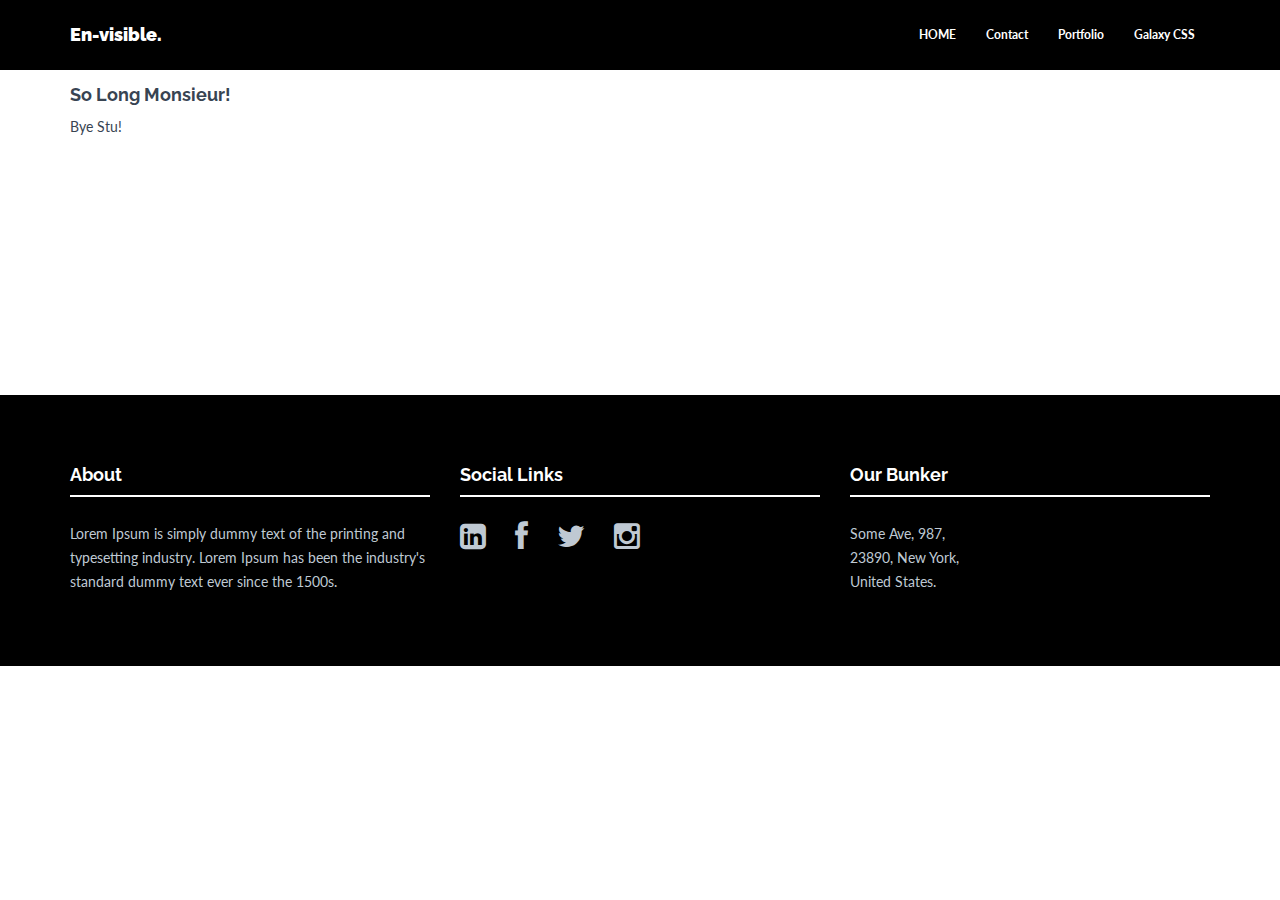
<file: portfolio.html>
<!DOCTYPE html>
<html lang="en">
	<head>
		<meta charset="utf-8">
		<title>Gestalt portfolio test</title>
		<meta name="viewport" content="width=device-width, initial-scale=1.0">
		<meta name="description" content="Gestalt portfolio test">
		<meta name="author" content="General Blunder">
		<!-- Le styles -->
		  <!-- Bootstrap core CSS -->
    <link href="assets/css/bootstrap.css" rel="stylesheet">

    <!-- Custom styles for this template -->
    <link href="assets/css/style.css" rel="stylesheet">
    <link href="assets/css/font-awesome.min.css" rel="stylesheet">

		<!-- HTML5 shim, for IE6-8 support of HTML5 elements -->
		<!--[if lt IE 9]>
		<script src="http://html5shim.googlecode.com/svn/trunk/html5.js"></script>
		<![endif]-->

<script>
  (function(i,s,o,g,r,a,m){i['GoogleAnalyticsObject']=r;i[r]=i[r]||function(){
  (i[r].q=i[r].q||[]).push(arguments)},i[r].l=1*new Date();a=s.createElement(o),
  m=s.getElementsByTagName(o)[0];a.async=1;a.src=g;m.parentNode.insertBefore(a,m)
  })(window,document,'script','//www.google-analytics.com/analytics.js','ga');

  ga('create', 'UA-74721928-1', 'auto');
  ga('send', 'pageview');

</script>
	
	</head>

	<body>
		
   <!-- Fixed navbar -->
    <div class="navbar navbar-default navbar-fixed-top" role="navigation">
      <div class="container">
        <div class="navbar-header">
          <button type="button" class="navbar-toggle" data-toggle="collapse" data-target=".navbar-collapse">
            <span class="sr-only">Toggle navigation</span>
            <span class="icon-bar"></span>
            <span class="icon-bar"></span>
            <span class="icon-bar"></span>
          </button>
          <a class="navbar-brand" href="index.html">En-visible.</a>
        </div>
        <div class="navbar-collapse collapse navbar-right">
          <ul class="nav navbar-nav">
            <li><a href="index.html">HOME</a></li>
            <li><a href="contact.html">Contact</a></li>
            <li><a href="portfolio.html">Portfolio</a></li>
            <li><a href="solarsystem.html">Galaxy CSS</a></li>
              </ul>
            </li>
          </ul>
        </div><!--/.nav-collapse -->
      </div>
    </div>
		<div class="container">
    <div class="row">

        <p>
            <a href="http://bootsnipp.com/iframe/6bDM" target="_blank">View Full Screen</a>
        </p>
        <hr>
    </div><!--.row -->
</div><!--./container -->

<div class="container">
    <div class="row">
        <div class="col-md-4">
            <h4>So Long Monsieur!</h4>
            <p>
                Bye Stu!
            
            <p>
        
            
        </div><!--.col -->
        
        <div class="col-md-8">
            <div class="vid">
                <iframe width="560" height="315" src="https://www.youtube.com/embed/OeNNfS0ZTnU" frameborder="0" allowfullscreen></iframe>
            </div><!--./vid -->
            
        </div><!--.col -->
        
    </div><!--./row -->
    
</div><!--./container -->

		<!-- /container -->

		<!-- Footer
		================================================== -->
	 <div id="footerwrap">
	 	<div class="container">
		 	<div class="row">
		 		<div class="col-lg-4">
		 			<h4>About</h4>
		 			<div class="hline-w"></div>
		 			<p>Lorem Ipsum is simply dummy text of the printing and typesetting industry. Lorem Ipsum has been the industry's standard dummy text ever since the 1500s.</p>
		 		</div>
		 		<div class="col-lg-4">
		 			<h4>Social Links</h4>
		 			<div class="hline-w"></div>
		 			 <p>
            <a href="https://www.linkedin.com/in/adampreece1511"><i class="fa fa-linkedin-square"></i></a>
            <a href="https://www.facebook.com/Envisible52"><i class="fa fa-facebook"></i></a>
            <a href="#"><i class="fa fa-twitter"></i></a>
            <a href="https://www.instagram.com/generalblunder/"><i class="fa fa-instagram"></i></a>
          </p>
		 		</div>
		 		<div class="col-lg-4">
		 			<h4>Our Bunker</h4>
		 			<div class="hline-w"></div>
		 			<p>
		 				Some Ave, 987,<br/>
		 				23890, New York,<br/>
		 				United States.<br/>
		 			</p>
		 		</div>
		 	
		 	</div><! --/row -->
	 	</div><! --/container -->
	 </div><! --/footerwrap -->
		<!-- Le javascript
		================================================== -->
		<!-- Placed at the end of the document so the pages load faster -->
		<script src="https://ajax.googleapis.com/ajax/libs/jquery/1.11.0/jquery.min.js"></script>
		<script src="assets/js/bootstrap-portfilter.min.js"></script>

	</body>
</html>
</file>
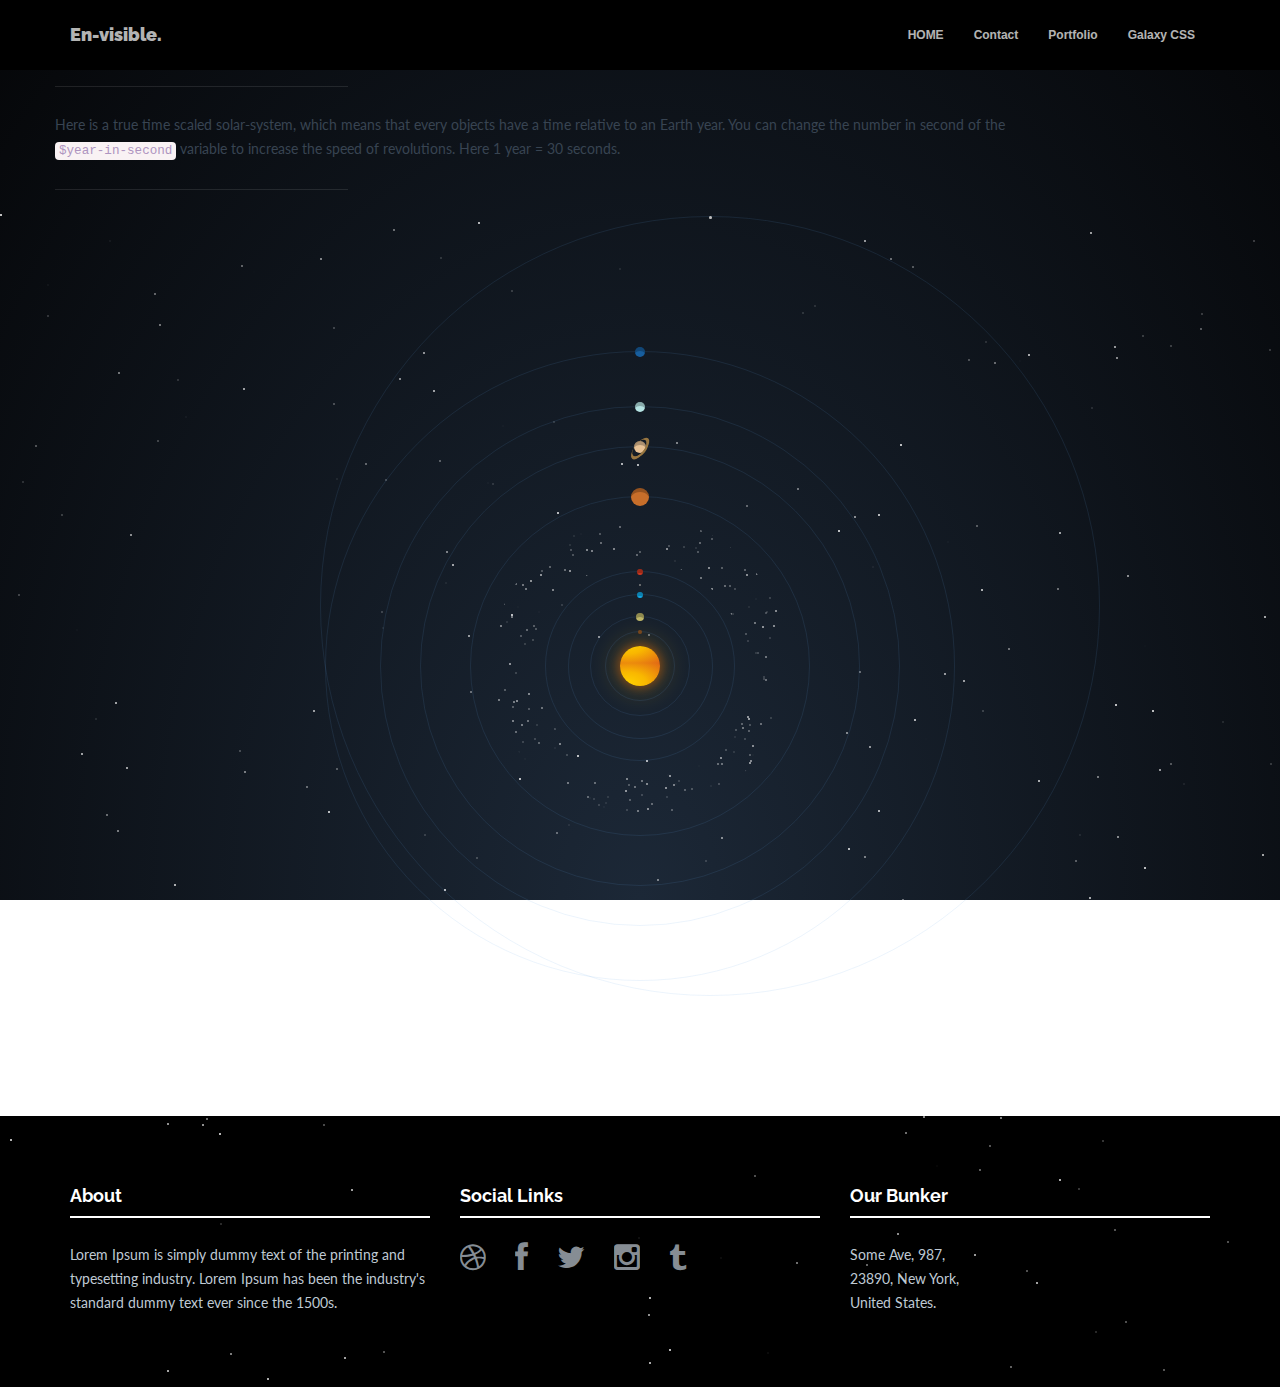
<file: solarsystem.html>
﻿<!DOCTYPE html>
<html>
<head>

<title>Solar system</title>

<!-- Bootstrap core CSS -->
<link href="assets/css/bootstrap.css" rel="stylesheet">

<!-- Custom Styles -->
<link href="assets/css/style.css" rel="stylesheet">
<link href="assets/css/solarsystem.css" rel="stylesheet">
 
<link href="assets/css/font-awesome.min.css" rel="stylesheet">

</head>

<body>

     <!-- Fixed navbar -->
    <div class="navbar navbar-default navbar-fixed-top" role="navigation">
      <div class="container">
        <div class="navbar-header">
          <button type="button" class="navbar-toggle" data-toggle="collapse" data-target=".navbar-collapse">
            <span class="sr-only">Toggle navigation</span>
            <span class="icon-bar"></span>
            <span class="icon-bar"></span>
            <span class="icon-bar"></span>
          </button>
          <a class="navbar-brand" href="index.html">En-visible.</a>
        </div>
        <div class="navbar-collapse collapse navbar-right">
          <ul class="nav navbar-nav">
            <li><a href="index.html">HOME</a></li>
            <li><a href="contact.html">Contact</a></li>
            <li><a href="portfolio.html">Portfolio</a></li>
            <li><a href="solarsystem.html">Galaxy CSS</a></li>
              </ul>
            </li>
          </ul>
        </div><!--/.nav-collapse -->
      </div>
    </div>

    <div class='container'>
      <div class='row'>
        <div class='portfolio-item'>

         <h1>Solar System</h1>
          <hr>
  
           <p>
            Here is a true time scaled solar-system, which means that every objects have a time relative to an Earth year.
            You can change the number in second of the
           <br>
           <code>$year-in-second</code>
           variable to increase the speed of revolutions. Here 1 year = 30 seconds.
           </p>
           <p class='hide'>
           Note the css tricks for the Saturn rings (box-shadow) and reverse animation to compensate the orbit.
           </p>
          <hr>
           <p class='author'>
   
  </p>
    </div>
  </div>
</div>
<div class='solar-syst'>
  <div class='sun'></div>
  <div class='mercury'></div>
  <div class='venus'></div>
  <div class='earth'></div>
  <div class='mars'></div>
  <div class='jupiter'></div>
  <div class='saturn'></div>
  <div class='uranus'></div>
  <div class='neptune'></div>
  <div class='pluto'></div>
  <div class='asteroids-belt'></div>
</div>

 <div id="footerwrap">
    <div class="container">
      <div class="row">
        <div class="col-lg-4">
          <h4>About</h4>
          <div class="hline-w"></div>
          <p>Lorem Ipsum is simply dummy text of the printing and typesetting industry. Lorem Ipsum has been the industry's standard dummy text ever since the 1500s.</p>
        </div>
        <div class="col-lg-4">
          <h4>Social Links</h4>
          <div class="hline-w"></div>
          <p>
            <a href="#"><i class="fa fa-dribbble"></i></a>
            <a href="#"><i class="fa fa-facebook"></i></a>
            <a href="#"><i class="fa fa-twitter"></i></a>
            <a href="#"><i class="fa fa-instagram"></i></a>
            <a href="#"><i class="fa fa-tumblr"></i></a>
          </p>
        </div>
        <div class="col-lg-4">
          <h4>Our Bunker</h4>
          <div class="hline-w"></div>
          <p>
            Some Ave, 987,<br/>
            23890, New York,<br/>
            United States.<br/>
          </p>
        </div>
      
      </div><! --/row -->
    </div><! --/container -->
   </div><! --/footerwrap -->

</body>
</file>
<file: assets/css/solarsystem.css>
﻿/*
  Malik Dellidj - @Dathink

  Solar System orbit animation true time scaled

  Revolution of planets in earth days (from Wikipedia)
  Mercury : ~87,5 days
  Venus : ~224,7 days
  Earth : ~365,2563 days
    + Moon : ~27,3216 days (around earth)
  Mars : ~687 days (~1,8 year)
  Jupiter : ~4 331 days (~12 years)
  Saturn : ~10 747 days (~30 years)
  Uranus : ~30 589 days (~84 years)
  Neptune : ~59 802 days (~165 years)
  Pluto : ~90 580 days (~248 years)
*/
*, *:before, *:after {
  padding: 0;
  margin: 0;
  box-sizing: border-box;
}

html, body {
  height: 100%;
  width: 100%;
}

body {
  font: normal 1em/1.45em "Helvetica Neue", Helvetica, Arial, sans-serif;
  -webkit-font-smoothing: antialiased;
  color: #fff;
  background: -webkit-radial-gradient(ellipse at bottom, #1c2837 0%, #050608 100%);
  background: radial-gradient(ellipse at bottom, #1c2837 0%, #050608 100%);
  background-attachment: fixed;
}

h1 {
  font-weight: 300;
  font-size: 2.5em;
  text-transform: uppercase;
  font-family: Lato;
  line-height: 1.6em;
  letter-spacing: .1em;
}

a, a:visited {
  text-decoration: none;
  color: white;
  opacity: .7;
}
a:hover, a:visited:hover {
  opacity: 1;
}
a.icon, a:visited.icon {
  margin-right: 2px;
  padding: 3px;
}

.description {
  padding: 30px;
  position: absolute;
  top: 0;
  left: 0;
  width: 25%;
  z-index: 999;
}
.description p {
  font-size: .9em;
}
.description p + p {
  margin-top: 20px;
}
.description p.author {
  font-size: .7em;
}
.description p.author .fa-heart {
  color: #860014;
}

hr {
  margin: 26px 0;
  border: 0;
  border-top: 1px solid white;
  background: transparent;
  width: 25%;
  opacity: .1;
}

code {
  color: #ae94c0;
  font-family: Menlo, Monaco, Consolas, 'Courier New', monospace;
  font-size: .9em;
}

.solar-syst {
  margin: 0 auto;
  width: 100%;
  height: 100%;
  position: relative;
}
.solar-syst:after {
  content: "";
  position: absolute;
  height: 2px;
  width: 2px;
  top: -2px;
  background: white;
  box-shadow: 1308px 1364px 0 0px rgba(255, 255, 255, 0.854) , 977px 1183px 0 0px rgba(255,255,255, 0.469) , 1165px 1393px 0 0px rgba(255,255,255, 0.983) , 323px 910px 0 0px rgba(255,255,255, 0.386) , 1170px 549px 0 0px rgba(255,255,255, 0.381) , 1590px 76px 0 0px rgba(255,255,255, 0.759) , 36px 841px 0 0px rgba(255,255,255, 0.926) , 786px 713px 0 0px rgba(255,255,255, 0.065) , 1254px 1618px 0 0px rgba(255,255,255, 0.036) , 802px 98px 0 0px rgba(255,255,255, 0.178) , 1778px 1650px 0 0px rgba(255,255,255, 0.659) , 1671px 1782px 0 0px rgba(255,255,255, 0.816) , 1149px 1361px 0 0px rgba(255,255,255, 0.762) , 1624px 1746px 0 0px rgba(255,255,255, 0.338) , 1069px 811px 0 0px rgba(255,255,255, 0.291) , 1079px 620px 0 0px rgba(255,255,255, 0.107) , 1097px 562px 0 0px rgba(255,255,255, 0.569) , 170px 151px 0 0px rgba(255,255,255, 0.003) , 1626px 1584px 0 0px rgba(255,255,255, 0.174) , 1219px 1310px 0 0px rgba(255,255,255, 0.717) , 1142px 121px 0 0px rgba(255,255,255, 0.256) , 445px 368px 0 0px rgba(255,255,255, 0.079) , 1349px 1475px 0 0px rgba(255,255,255, 0.773) , 1057px 374px 0 0px rgba(255,255,255, 0.503) , 47px 101px 0 0px rgba(255,255,255, 0.224) , 269px 1387px 0 0px rgba(255,255,255, 0.361) , 1327px 389px 0 0px rgba(255,255,255, 0.678) , 385px 265px 0 0px rgba(255,255,255, 0.278) , 1539px 396px 0 0px rgba(255,255,255, 0.789) , 914px 505px 0 0px rgba(255,255,255, 0.88) , 1774px 1309px 0 0px rgba(255,255,255, 0.308) , 1468px 1735px 0 0px rgba(255,255,255, 0.514) , 60px 1732px 0 0px rgba(255,255,255, 0.581) , 1047px 1219px 0 0px rgba(255,255,255, 0.141) , 1197px 1713px 0 0px rgba(255,255,255, 0.425) , 1724px 1356px 0 0px rgba(255,255,255, 0.782) , 613px 1792px 0 0px rgba(255,255,255, 0.115) , 333px 189px 0 0px rgba(255,255,255, 0.325) , 849px 1652px 0 0px rgba(255,255,255, 0.116) , 281px 1708px 0 0px rgba(255,255,255, 0.084) , 588px 774px 0 0px rgba(255,255,255, 0.759) , 568px 610px 0 0px rgba(255,255,255, 0.097) , 1693px 157px 0 0px rgba(255,255,255, 0.362) , 1077px 830px 0 0px rgba(255,255,255, 0.077) , 35px 231px 0 0px rgba(255,255,255, 0.38) , 936px 951px 0 0px rgba(255,255,255, 0.032) , 1179px 1536px 0 0px rgba(255,255,255, 0.864) , 470px 477px 0 0px rgba(255,255,255, 0.481) , 403px 1387px 0 0px rgba(255,255,255, 0.793) , 511px 76px 0 0px rgba(255,255,255, 0.22) , 595px 1203px 0 0px rgba(255,255,255, 0.635) , 1264px 402px 0 0px rgba(255,255,255, 0.841) , 497px 1788px 0 0px rgba(255,255,255, 0.917) , 598px 590px 0 0px rgba(255,255,255, 0.204) , 1308px 596px 0 0px rgba(255,255,255, 0.885) , 1352px 438px 0 0px rgba(255,255,255, 0.501) , 843px 751px 0 0px rgba(255,255,255, 0.887) , 654px 855px 0 0px rgba(255,255,255, 0.085) , 244px 557px 0 0px rgba(255,255,255, 0.585) , 862px 690px 0 0px rgba(255,255,255, 0.297) , 1353px 1080px 0 0px rgba(255,255,255, 0.486) , 538px 1597px 0 0px rgba(255,255,255, 0.248) , 1117px 622px 0 0px rgba(255,255,255, 0.658) , 1439px 45px 0 0px rgba(255,255,255, 0.3) , 164px 1398px 0 0px rgba(255,255,255, 0.955) , 439px 246px 0 0px rgba(255,255,255, 0.399) , 890px 44px 0 0px rgba(255,255,255, 0.503) , 1706px 603px 0 0px rgba(255,255,255, 0.366) , 1772px 960px 0 0px rgba(255,255,255, 0.24) , 1787px 1201px 0 0px rgba(255,255,255, 0.525) , 61px 300px 0 0px rgba(255,255,255, 0.251) , 649px 1083px 0 0px rgba(255,255,255, 0.93) , 1406px 521px 0 0px rgba(255,255,255, 0.181) , 519px 564px 0 0px rgba(255,255,255, 0.956) , 1647px 1298px 0 0px rgba(255,255,255, 0.13) , 213px 753px 0 0px rgba(255,255,255, 0.591) , 1028px 140px 0 0px rgba(255,255,255, 0.852) , 200px 1409px 0 0px rgba(255,255,255, 0.53) , 1386px 1552px 0 0px rgba(255,255,255, 0.851) , 1200px 114px 0 0px rgba(255,255,255, 0.41) , 1276px 1696px 0 0px rgba(255,255,255, 0.108) , 1643px 421px 0 0px rgba(255,255,255, 0.362) , 77px 1425px 0 0px rgba(255,255,255, 0.584) , 1564px 681px 0 0px rgba(255,255,255, 0.607) , 433px 176px 0 0px rgba(255,255,255, 0.797) , 1431px 1150px 0 0px rgba(255,255,255, 0.725) , 1317px 1537px 0 0px rgba(255,255,255, 0.848) , 1543px 340px 0 0px rgba(255,255,255, 0.795) , 201px 819px 0 0px rgba(255,255,255, 0.019) , 878px 596px 0 0px rgba(255,255,255, 0.877) , 897px 1019px 0 0px rgba(255,255,255, 0.736) , 1344px 321px 0 0px rgba(255,255,255, 0.765) , 727px 1340px 0 0px rgba(255,255,255, 0.669) , 1262px 640px 0 0px rgba(255,255,255, 0.826) , 408px 1269px 0 0px rgba(255,255,255, 0.078) , 1532px 695px 0 0px rgba(255,255,255, 0.427) , 1089px 683px 0 0px rgba(255,255,255, 0.85) , 92px 885px 0 0px rgba(255,255,255, 0.504) , 287px 1185px 0 0px rgba(255,255,255, 0.477) , 115px 687px 0 0px rgba(255,255,255, 0.296) , 116px 1340px 0 0px rgba(255,255,255, 0.124) , 752px 531px 0 0px rgba(255,255,255, 0.649) , 1740px 1410px 0 0px rgba(255,255,255, 0.039) , 109px 26px 0 0px rgba(255,255,255, 0.068) , 675px 1546px 0 0px rgba(255,255,255, 0.617) , 504px 900px 0 0px rgba(255,255,255, 0.601) , 989px 931px 0 0px rgba(255,255,255, 0.442) , 797px 274px 0 0px rgba(255,255,255, 0.53) , 1413px 1079px 0 0px rgba(255,255,255, 0.19) , 1463px 1447px 0 0px rgba(255,255,255, 0.388) , 974px 1040px 0 0px rgba(255,255,255, 0.807) , 923px 902px 0 0px rgba(255,255,255, 0.716) , 1516px 579px 0 0px rgba(255,255,255, 0.838) , 1277px 888px 0 0px rgba(255,255,255, 0.715) , 296px 1303px 0 0px rgba(255,255,255, 0.911) , 891px 1251px 0 0px rgba(255,255,255, 0.942) , 233px 781px 0 0px rgba(255,255,255, 0.185) , 761px 1198px 0 0px rgba(255,255,255, 0.813) , 465px 808px 0 0px rgba(255,255,255, 0.641) , 1700px 663px 0 0px rgba(255,255,255, 0.042) , 1540px 210px 0 0px rgba(255,255,255, 0.071) , 1095px 1117px 0 0px rgba(255,255,255, 0.213) , 489px 1338px 0 0px rgba(255,255,255, 0.783) , 1090px 18px 0 0px rgba(255,255,255, 0.794) , 703px 1759px 0 0px rgba(255,255,255, 0.437) , 881px 1589px 0 0px rgba(255,255,255, 0.063) , 339px 1286px 0 0px rgba(255,255,255, 0.544) , 1711px 1467px 0 0px rgba(255,255,255, 0.903) , 1144px 431px 0 0px rgba(255,255,255, 0.02) , 488px 1309px 0 0px rgba(255,255,255, 0.189) , 1795px 1494px 0 0px rgba(255,255,255, 0.024) , 1574px 1172px 0 0px rgba(255,255,255, 0.223) , 1523px 35px 0 0px rgba(255,255,255, 0.02) , 333px 113px 0 0px rgba(255,255,255, 0.276) , 98px 1413px 0 0px rgba(255,255,255, 0.606) , 1647px 1793px 0 0px rgba(255,255,255, 0.054) , 1038px 566px 0 0px rgba(255,255,255, 0.863) , 1336px 1689px 0 0px rgba(255,255,255, 0.4) , 869px 532px 0 0px rgba(255,255,255, 0.719) , 1670px 498px 0 0px rgba(255,255,255, 0.112) , 468px 421px 0 0px rgba(255,255,255, 0.741) , 918px 1409px 0 0px rgba(255,255,255, 0.964) , 392px 795px 0 0px rgba(255,255,255, 0.659) , 1480px 209px 0 0px rgba(255,255,255, 0.107) , 985px 127px 0 0px rgba(255,255,255, 0.163) , 1139px 1475px 0 0px rgba(255,255,255, 0.237) , 1427px 1399px 0 0px rgba(255,255,255, 0.45) , 1116px 143px 0 0px rgba(255,255,255, 0.666) , 511px 400px 0 0px rgba(255,255,255, 0.958) , 676px 1682px 0 0px rgba(255,255,255, 0.275) , 1075px 646px 0 0px rgba(255,255,255, 0.413) , 746px 291px 0 0px rgba(255,255,255, 0.443) , 590px 1450px 0 0px rgba(255,255,255, 0.447) , 497px 1249px 0 0px rgba(255,255,255, 0.608) , 1232px 1579px 0 0px rgba(255,255,255, 0.088) , 1519px 1639px 0 0px rgba(255,255,255, 0.754) , 1240px 1337px 0 0px rgba(255,255,255, 0.961) , 815px 1223px 0 0px rgba(255,255,255, 0.703) , 666px 1200px 0 0px rgba(255,255,255, 0.765) , 864px 26px 0 0px rgba(255,255,255, 0.747) , 1428px 1623px 0 0px rgba(255,255,255, 0.611) , 676px 228px 0 0px rgba(255,255,255, 0.603) , 492px 884px 0 0px rgba(255,255,255, 0.541) , 982px 496px 0 0px rgba(255,255,255, 0.236) , 1581px 253px 0 0px rgba(255,255,255, 0.738) , 276px 1289px 0 0px rgba(255,255,255, 0.62) , 851px 1339px 0 0px rgba(255,255,255, 0.833) , 342px 1777px 0 0px rgba(255,255,255, 0.106) , 874px 983px 0 0px rgba(255,255,255, 0.677) , 406px 1545px 0 0px rgba(255,255,255, 0.951) , 81px 539px 0 0px rgba(255,255,255, 0.805) , 95px 504px 0 0px rgba(255,255,255, 0.135) , 1564px 199px 0 0px rgba(255,255,255, 0.333) , 206px 904px 0 0px rgba(255,255,255, 0.563) , 581px 1531px 0 0px rgba(255,255,255, 0.969) , 1325px 479px 0 0px rgba(255,255,255, 0.512) , 328px 597px 0 0px rgba(255,255,255, 0.95) , 115px 488px 0 0px rgba(255,255,255, 0.809) , 510px 1783px 0 0px rgba(255,255,255, 0.598) , 862px 1780px 0 0px rgba(255,255,255, 0.351) , 925px 524px 0 0px rgba(255,255,255, 0.011) , 1606px 781px 0 0px rgba(255,255,255, 0.319) , 1000px 903px 0 0px rgba(255,255,255, 0.649) , 105px 1484px 0 0px rgba(255,255,255, 0.7) , 754px 961px 0 0px rgba(255,255,255, 0.409) , 1340px 1003px 0 0px rgba(255,255,255, 0.116) , 648px 420px 0 0px rgba(255,255,255, 0.509) , 106px 600px 0 0px rgba(255,255,255, 0.504) , 1395px 848px 0 0px rgba(255,255,255, 0.969) , 1479px 1045px 0 0px rgba(255,255,255, 0.106) , 393px 15px 0 0px rgba(255,255,255, 0.511) , 202px 910px 0 0px rgba(255,255,255, 0.752) , 1629px 1573px 0 0px rgba(255,255,255, 0.829) , 1078px 974px 0 0px rgba(255,255,255, 0.286) , 1159px 555px 0 0px rgba(255,255,255, 0.747) , 1524px 113px 0 0px rgba(255,255,255, 0.013) , 167px 1156px 0 0px rgba(255,255,255, 0.869) , 978px 1532px 0 0px rgba(255,255,255, 0.149) , 854px 302px 0 0px rgba(255,255,255, 0.681) , 160px 832px 0 0px rgba(255,255,255, 0.667) , 1151px 1357px 0 0px rgba(255,255,255, 0.504) , 36px 850px 0 0px rgba(255,255,255, 0.386) , 177px 165px 0 0px rgba(255,255,255, 0.187) , 1670px 787px 0 0px rgba(255,255,255, 0.329) , 795px 1397px 0 0px rgba(255,255,255, 0.055) , 1633px 386px 0 0px rgba(255,255,255, 0.455) , 423px 138px 0 0px rgba(255,255,255, 0.71) , 1783px 1796px 0 0px rgba(255,255,255, 0.577) , 994px 148px 0 0px rgba(255,255,255, 0.485) , 65px 885px 0 0px rgba(255,255,255, 0.335) , 1019px 146px 0 0px rgba(255,255,255, 0.023) , 902px 685px 0 0px rgba(255,255,255, 0.521) , 1743px 104px 0 0px rgba(255,255,255, 0.687) , 1604px 354px 0 0px rgba(255,255,255, 0.058) , 652px 1736px 0 0px rgba(255,255,255, 0.907) , 470px 1348px 0 0px rgba(255,255,255, 0.766) , 1454px 717px 0 0px rgba(255,255,255, 0.768) , 1036px 1068px 0 0px rgba(255,255,255, 0.845) , 794px 1242px 0 0px rgba(255,255,255, 0.497) , 174px 670px 0 0px rgba(255,255,255, 0.884) , 1389px 1718px 0 0px rgba(255,255,255, 0.465) , 1613px 1570px 0 0px rgba(255,255,255, 0.063) , 412px 1389px 0 0px rgba(255,255,255, 0.986) , 1466px 1586px 0 0px rgba(255,255,255, 0.636) , 796px 1720px 0 0px rgba(255,255,255, 0.548) , 635px 284px 0 0px rgba(255,255,255, 0.612) , 1683px 965px 0 0px rgba(255,255,255, 0.297) , 1123px 1504px 0 0px rgba(255,255,255, 0.494) , 1180px 741px 0 0px rgba(255,255,255, 0.225) , 186px 875px 0 0px rgba(255,255,255, 0.645) , 1322px 1266px 0 0px rgba(255,255,255, 0.394) , 1270px 549px 0 0px rgba(255,255,255, 0.228) , 1704px 992px 0 0px rgba(255,255,255, 0.478) , 898px 846px 0 0px rgba(255,255,255, 0.34) , 487px 268px 0 0px rgba(255,255,255, 0.032) , 981px 375px 0 0px rgba(255,255,255, 0.884) , 982px 1321px 0 0px rgba(255,255,255, 0.695) , 139px 1209px 0 0px rgba(255,255,255, 0.38) , 141px 1219px 0 0px rgba(255,255,255, 0.332) , 610px 1770px 0 0px rgba(255,255,255, 0.288) , 890px 1647px 0 0px rgba(255,255,255, 0.43) , 1207px 1542px 0 0px rgba(255,255,255, 0.776) , 901px 1057px 0 0px rgba(255,255,255, 0.193) , 1269px 135px 0 0px rgba(255,255,255, 0.244) , 336px 264px 0 0px rgba(255,255,255, 0.09) , 1685px 389px 0 0px rgba(255,255,255, 0.85) , 1177px 1273px 0 0px rgba(255,255,255, 0.853) , 1777px 339px 0 0px rgba(255,255,255, 0.002) , 1639px 493px 0 0px rgba(255,255,255, 0.714) , 1278px 1394px 0 0px rgba(255,255,255, 0.443) , 476px 643px 0 0px rgba(255,255,255, 0.268) , 866px 1050px 0 0px rgba(255,255,255, 0.524) , 433px 1333px 0 0px rgba(255,255,255, 0.337) , 381px 397px 0 0px rgba(255,255,255, 0.244) , 1263px 1477px 0 0px rgba(255,255,255, 0.037) , 561px 390px 0 0px rgba(255,255,255, 0.186) , 1646px 1664px 0 0px rgba(255,255,255, 0.642) , 1152px 496px 0 0px rgba(255,255,255, 0.955) , 1026px 1056px 0 0px rgba(255,255,255, 0.419) , 1242px 1409px 0 0px rgba(255,255,255, 0.716) , 1329px 1215px 0 0px rgba(255,255,255, 0.949) , 1792px 626px 0 0px rgba(255,255,255, 0.434) , 846px 518px 0 0px rgba(255,255,255, 0.626) , 864px 642px 0 0px rgba(255,255,255, 0.587) , 1626px 594px 0 0px rgba(255,255,255, 0.703) , 313px 1788px 0 0px rgba(255,255,255, 0.88) , 1038px 1617px 0 0px rgba(255,255,255, 0.384) , 118px 158px 0 0px rgba(255,255,255, 0.561) , 1222px 507px 0 0px rgba(255,255,255, 0.134) , 696px 1575px 0 0px rgba(255,255,255, 0.248) , 1573px 1211px 0 0px rgba(255,255,255, 0.132) , 62px 1396px 0 0px rgba(255,255,255, 0.738) , 241px 51px 0 0px rgba(255,255,255, 0.455) , 347px 1342px 0 0px rgba(255,255,255, 0.778) , 373px 1424px 0 0px rgba(255,255,255, 0.501) , 1689px 59px 0 0px rgba(255,255,255, 0.268) , 872px 352px 0 0px rgba(255,255,255, 0.068) , 1127px 361px 0 0px rgba(255,255,255, 0.686) , 243px 174px 0 0px rgba(255,255,255, 0.783) , 900px 230px 0 0px rgba(255,255,255, 0.956) , 1114px 1015px 0 0px rgba(255,255,255, 0.434) , 878px 300px 0 0px rgba(255,255,255, 0.932) , 1692px 1117px 0 0px rgba(255,255,255, 0.589) , 1413px 441px 0 0px rgba(255,255,255, 0.985) , 944px 459px 0 0px rgba(255,255,255, 0.749) , 1646px 151px 0 0px rgba(255,255,255, 0.788) , 1622px 1058px 0 0px rgba(255,255,255, 0.793) , 1524px 1024px 0 0px rgba(255,255,255, 0.651) , 1312px 1775px 0 0px rgba(255,255,255, 0.028) , 1119px 1727px 0 0px rgba(255,255,255, 0.864) , 1365px 1208px 0 0px rgba(255,255,255, 0.523) , 1454px 676px 0 0px rgba(255,255,255, 0.568) , 1719px 1713px 0 0px rgba(255,255,255, 0.964) , 219px 919px 0 0px rgba(255,255,255, 0.954) , 1008px 434px 0 0px rgba(255,255,255, 0.521) , 1493px 271px 0 0px rgba(255,255,255, 0.909) , 654px 1626px 0 0px rgba(255,255,255, 0.956) , 585px 1606px 0 0px rgba(255,255,255, 0.978) , 1694px 1646px 0 0px rgba(255,255,255, 0.009) , 1501px 1369px 0 0px rgba(255,255,255, 0.033) , 446px 337px 0 0px rgba(255,255,255, 0.595) , 848px 634px 0 0px rgba(255,255,255, 0.938) , 775px 1582px 0 0px rgba(255,255,255, 0.888) , 838px 316px 0 0px rgba(255,255,255, 0.971) , 1553px 732px 0 0px rgba(255,255,255, 0.775) , 1611px 596px 0 0px rgba(255,255,255, 0.07) , 99px 1043px 0 0px rgba(255,255,255, 0.32) , 492px 269px 0 0px rgba(255,255,255, 0.166) , 478px 8px 0 0px rgba(255,255,255, 0.911) , 665px 787px 0 0px rgba(255,255,255, 0.823) , 399px 164px 0 0px rgba(255,255,255, 0.672) , 438px 1468px 0 0px rgba(255,255,255, 0.389) , 1781px 316px 0 0px rgba(255,255,255, 0.621) , 76px 415px 0 0px rgba(255,255,255, 0.028) , 1331px 274px 0 0px rgba(255,255,255, 0.761) , 556px 618px 0 0px rgba(255,255,255, 0.456) , 1694px 756px 0 0px rgba(255,255,255, 0.982) , 1091px 193px 0 0px rgba(255,255,255, 0.149) , 47px 70px 0 0px rgba(255,255,255, 0.046) , 1294px 1678px 0 0px rgba(255,255,255, 0.95) , 1335px 1111px 0 0px rgba(255,255,255, 0.204) , 619px 54px 0 0px rgba(255,255,255, 0.113) , 586px 1205px 0 0px rgba(255,255,255, 0.765) , 502px 211px 0 0px rgba(255,255,255, 0.028) , 976px 311px 0 0px rgba(255,255,255, 0.389) , 43px 1768px 0 0px rgba(255,255,255, 0.379) , 10px 925px 0 0px rgba(255,255,255, 0.94) , 1287px 1746px 0 0px rgba(255,255,255, 0.224) , 1170px 131px 0 0px rgba(255,255,255, 0.264) , 1363px 555px 0 0px rgba(255,255,255, 0.807) , 705px 646px 0 0px rgba(255,255,255, 0.206) , 154px 79px 0 0px rgba(255,255,255, 0.476) , 1115px 490px 0 0px rgba(255,255,255, 0.969) , 298px 1425px 0 0px rgba(255,255,255, 0.312) , 1059px 965px 0 0px rgba(255,255,255, 0.911) , 1419px 189px 0 0px rgba(255,255,255, 0.18) , 526px 1701px 0 0px rgba(255,255,255, 0.709) , 185px 202px 0 0px rgba(255,255,255, 0.049) , 1059px 318px 0 0px rgba(255,255,255, 0.809) , 351px 975px 0 0px rgba(255,255,255, 0.838) , 185px 842px 0 0px rgba(255,255,255, 0.531) , 267px 1164px 0 0px rgba(255,255,255, 0.902) , 1073px 1790px 0 0px rgba(255,255,255, 0.872) , 243px 1671px 0 0px rgba(255,255,255, 0.308) , 1448px 610px 0 0px rgba(255,255,255, 0.797) , 172px 1571px 0 0px rgba(255,255,255, 0.542) , 408px 1250px 0 0px rgba(255,255,255, 0.09) , 518px 1759px 0 0px rgba(255,255,255, 0.803) , 657px 665px 0 0px rgba(255,255,255, 0.577) , 1688px 241px 0 0px rgba(255,255,255, 0.013) , 935px 1792px 0 0px rgba(255,255,255, 0.827) , 1345px 1103px 0 0px rgba(255,255,255, 0.153) , 1736px 1334px 0 0px rgba(255,255,255, 0.903) , 432px 1624px 0 0px rgba(255,255,255, 0.73) , 557px 298px 0 0px rgba(255,255,255, 0.929) , 814px 91px 0 0px rgba(255,255,255, 0.154) , 905px 918px 0 0px rgba(255,255,255, 0.574) , 1540px 1524px 0 0px rgba(255,255,255, 0.412) , 1741px 528px 0 0px rgba(255,255,255, 0.431) , 1767px 1167px 0 0px rgba(255,255,255, 0.586) , 721px 623px 0 0px rgba(255,255,255, 0.647) , 1051px 1463px 0 0px rgba(255,255,255, 0.434) , 1402px 390px 0 0px rgba(255,255,255, 0.042) , 157px 226px 0 0px rgba(255,255,255, 0.281) , 1183px 569px 0 0px rgba(255,255,255, 0.091) , 22px 267px 0 0px rgba(255,255,255, 0.187) , 383px 1137px 0 0px rgba(255,255,255, 0.43) , 1102px 926px 0 0px rgba(255,255,255, 0.279) , 1072px 1265px 0 0px rgba(255,255,255, 0.42) , 1253px 26px 0 0px rgba(255,255,255, 0.265) , 943px 1734px 0 0px rgba(255,255,255, 0.206) , 440px 43px 0 0px rgba(255,255,255, 0.194) , 968px 145px 0 0px rgba(255,255,255, 0.342) , 182px 1289px 0 0px rgba(255,255,255, 0.373) , 130px 320px 0 0px rgba(255,255,255, 0.694) , 239px 536px 0 0px rgba(255,255,255, 0.303) , 336px 554px 0 0px rgba(255,255,255, 0.386) , 18px 380px 0 0px rgba(255,255,255, 0.295) , 1068px 1302px 0 0px rgba(255,255,255, 0.972) , 1529px 1208px 0 0px rgba(255,255,255, 0.241) , 267px 1637px 0 0px rgba(255,255,255, 0.77) , 979px 955px 0 0px rgba(255,255,255, 0.487) , 330px 1226px 0 0px rgba(255,255,255, 0.001) , 1413px 947px 0 0px rgba(255,255,255, 0.232) , 638px 1023px 0 0px rgba(255,255,255, 0.079) , 1333px 464px 0 0px rgba(255,255,255, 0.954) , 885px 1599px 0 0px rgba(255,255,255, 0.426) , 1493px 1056px 0 0px rgba(255,255,255, 0.013) , 189px 783px 0 0px rgba(255,255,255, 0.133) , 344px 1143px 0 0px rgba(255,255,255, 0.855) , 974px 874px 0 0px rgba(255,255,255, 0.239) , 1239px 1659px 0 0px rgba(255,255,255, 0.849) , 1240px 1712px 0 0px rgba(255,255,255, 0.371) , 1281px 825px 0 0px rgba(255,255,255, 0.774) , 992px 1375px 0 0px rgba(255,255,255, 0.416) , 1220px 1235px 0 0px rgba(255,255,255, 0.87) , 894px 1312px 0 0px rgba(255,255,255, 0.706) , 1150px 1777px 0 0px rgba(255,255,255, 0.226) , 1733px 1391px 0 0px rgba(255,255,255, 0.082) , 452px 350px 0 0px rgba(255,255,255, 0.799) , 1780px 888px 0 0px rgba(255,255,255, 0.995) , 957px 1515px 0 0px rgba(255,255,255, 0.326) , 1686px 305px 0 0px rgba(255,255,255, 0.324) , 1549px 879px 0 0px rgba(255,255,255, 0.82) , 21px 1725px 0 0px rgba(255,255,255, 0.693) , 117px 616px 0 0px rgba(255,255,255, 0.589) , 126px 553px 0 0px rgba(255,255,255, 0.784) , 1243px 1774px 0 0px rgba(255,255,255, 0.775) , 365px 249px 0 0px rgba(255,255,255, 0.447) , 428px 1337px 0 0px rgba(255,255,255, 0.62) , 1386px 893px 0 0px rgba(255,255,255, 0.363) , 313px 496px 0 0px rgba(255,255,255, 0.773) , 648px 1100px 0 0px rgba(255,255,255, 0.761) , 767px 1138px 0 0px rgba(255,255,255, 0.059) , 71px 1312px 0 0px rgba(255,255,255, 0.918) , 912px 52px 0 0px rgba(255,255,255, 0.386) , 926px 1360px 0 0px rgba(255,255,255, 0.268) , 1627px 311px 0 0px rgba(255,255,255, 0.482) , 1010px 1152px 0 0px rgba(255,255,255, 0.507) , 1201px 99px 0 0px rgba(255,255,255, 0.248) , 382px 413px 0 0px rgba(255,255,255, 0.081) , 1061px 1215px 0 0px rgba(255,255,255, 0.385) , 720px 1043px 0 0px rgba(255,255,255, 0.068) , 859px 457px 0 0px rgba(255,255,255, 0.465) , 316px 1517px 0 0px rgba(255,255,255, 0.912) , 1689px 155px 0 0px rgba(255,255,255, 0.132) , 1294px 792px 0 0px rgba(255,255,255, 0.693) , 979px 1274px 0 0px rgba(255,255,255, 0.863) , 1596px 433px 0 0px rgba(255,255,255, 0.501) , 97px 1506px 0 0px rgba(255,255,255, 0.011) , 211px 1708px 0 0px rgba(255,255,255, 0.708) , 502px 1654px 0 0px rgba(255,255,255, 0.081) , 559px 1535px 0 0px rgba(255,255,255, 0.608) , 1443px 1555px 0 0px rgba(255,255,255, 0.099) , 684px 1177px 0 0px rgba(255,255,255, 0.76) , 947px 327px 0 0px rgba(255,255,255, 0.035) , 1532px 674px 0 0px rgba(255,255,255, 0.375) , 1570px 872px 0 0px rgba(255,255,255, 0.918) , 1544px 1043px 0 0px rgba(255,255,255, 0.503) , 1654px 471px 0 0px rgba(255,255,255, 0.559) , 1227px 1027px 0 0px rgba(255,255,255, 0.422) , 230px 1139px 0 0px rgba(255,255,255, 0.65) , 748px 504px 0 0px rgba(255,255,255, 0.736) , 220px 1009px 0 0px rgba(255,255,255, 0.215) , 264px 1040px 0 0px rgba(255,255,255, 0.447) , 1467px 262px 0 0px rgba(255,255,255, 0.714) , 646px 546px 0 0px rgba(255,255,255, 0.896) , 167px 909px 0 0px rgba(255,255,255, 0.76) , 1557px 952px 0 0px rgba(255,255,255, 0.503) , 1028px 1196px 0 0px rgba(255,255,255, 0.876) , 505px 722px 0 0px rgba(255,255,255, 0.102) , 1268px 1241px 0 0px rgba(255,255,255, 0.008) , 444px 675px 0 0px rgba(255,255,255, 0.916) , 621px 249px 0 0px rgba(255,255,255, 0.877) , 1114px 132px 0 0px rgba(255,255,255, 0.753) , 1744px 916px 0 0px rgba(255,255,255, 0.488) , 1528px 975px 0 0px rgba(255,255,255, 0.622) , 340px 1213px 0 0px rgba(255,255,255, 0.638) , 104px 1738px 0 0px rgba(255,255,255, 0.374) , 1163px 1155px 0 0px rgba(255,255,255, 0.443) , 350px 1756px 0 0px rgba(255,255,255, 0.141) , 1581px 467px 0 0px rgba(255,255,255, 0.676) , 963px 466px 0 0px rgba(255,255,255, 0.776) , 649px 1148px 0 0px rgba(255,255,255, 0.88) , 1144px 653px 0 0px rgba(255,255,255, 0.952) , 1125px 1107px 0 0px rgba(255,255,255, 0.406) , 1343px 1617px 0 0px rgba(255,255,255, 0.737) , 1520px 122px 0 0px rgba(255,255,255, 0.886) , 159px 110px 0 0px rgba(255,255,255, 0.556) , 715px 1644px 0 0px rgba(255,255,255, 0.049) , 1502px 902px 0 0px rgba(255,255,255, 0.505) , 796px 1048px 0 0px rgba(255,255,255, 0.578) , 177px 702px 0 0px rgba(255,255,255, 0.84) , 553px 207px 0 0px rgba(255,255,255, 0.185) , 937px 1390px 0 0px rgba(255,255,255, 0.639) , 1368px 1010px 0 0px rgba(255,255,255, 0.854) , 598px 422px 0 0px rgba(255,255,255, 0.691) , 993px 1622px 0 0px rgba(255,255,255, 0.833) , 1595px 1061px 0 0px rgba(255,255,255, 0.398) , 669px 1135px 0 0px rgba(255,255,255, 0.961) , 1441px 592px 0 0px rgba(255,255,255, 0.418) , 867px 1428px 0 0px rgba(255,255,255, 0.816) , 829px 1311px 0 0px rgba(255,255,255, 0.735) , 1742px 646px 0 0px rgba(255,255,255, 0.893) , 1314px 1015px 0 0px rgba(255,255,255, 0.625) , 637px 250px 0 0px rgba(255,255,255, 0.893) , 874px 1308px 0 0px rgba(255,255,255, 0.303) , 613px 1701px 0 0px rgba(255,255,255, 0.769) , 424px 620px 0 0px rgba(255,255,255, 0.201) , 320px 44px 0 0px rgba(255,255,255, 0.638) , 593px 864px 0 0px rgba(255,255,255, 0.255) , 253px 57px 0 0px rgba(255,255,255, 0.01) , 1660px 1691px 0 0px rgba(255,255,255, 0.459) , 1799px 1213px 0 0px rgba(255,255,255, 0.812) , 355px 1342px 0 0px rgba(255,255,255, 0.397) , 452px 1570px 0 0px rgba(255,255,255, 0.324) , 306px 572px 0 0px rgba(255,255,255, 0.48) , 1612px 651px 0 0px rgba(255,255,255, 0.24) , 577px 541px 0 0px rgba(255,255,255, 0.955) , 956px 1664px 0 0px rgba(255,255,255, 0.629);
  border-radius: 100px;
}
.solar-syst div {
  border-radius: 1000px;
  top: 50%;
  left: 50%;
  position: absolute;
  z-index: 999;
}
.solar-syst div:not(.sun) {
  border: 1px solid rgba(102, 166, 229, 0.12);
}
.solar-syst div:not(.sun):before {
  left: 50%;
  border-radius: 100px;
  content: "";
  position: absolute;
}
.solar-syst div:not(.asteroids-belt):before {
  box-shadow: inset 0 6px 0 -2px rgba(0, 0, 0, 0.25);
}

.sun {
  background: -webkit-radial-gradient(center, ellipse, #ffd000 1%, #f9b700 39%, #f9b700 39%, #e06317 100%);
  background: radial-gradient(ellipse at center, #ffd000 1%, #f9b700 39%, #f9b700 39%, #e06317 100%);
  height: 40px;
  width: 40px;
  margin-top: -20px;
  margin-left: -20px;
  background-clip: padding-box;
  border: 0 !important;
  background-position: -28px -103px;
  background-size: 175%;
  box-shadow: 0 0 10px 2px rgba(255, 107, 0, 0.4), 0 0 22px 11px rgba(255, 203, 0, 0.13);
}

.mercury {
  height: 70px;
  width: 70px;
  margin-top: -35px;
  margin-left: -35px;
  -webkit-animation: orb 7.18673s linear infinite;
          animation: orb 7.18673s linear infinite;
}
.mercury:before {
  height: 4px;
  width: 4px;
  background: #9f5e26;
  margin-top: -2px;
  margin-left: -2px;
}

.venus {
  height: 100px;
  width: 100px;
  margin-top: -50px;
  margin-left: -50px;
  -webkit-animation: orb 18.45553s linear infinite;
          animation: orb 18.45553s linear infinite;
}
.venus:before {
  height: 8px;
  width: 8px;
  background: #BEB768;
  margin-top: -4px;
  margin-left: -4px;
}

.earth {
  height: 145px;
  width: 145px;
  margin-top: -72.5px;
  margin-left: -72.5px;
  -webkit-animation: orb 30s linear infinite;
          animation: orb 30s linear infinite;
}
.earth:before {
  height: 6px;
  width: 6px;
  background: #11abe9;
  margin-top: -3px;
  margin-left: -3px;
}
.earth:after {
  position: absolute;
  content: "";
  height: 18px;
  width: 18px;
  left: 50%;
  top: 0px;
  margin-left: -9px;
  margin-top: -9px;
  border-radius: 100px;
  box-shadow: 0 -10px 0 -8px grey;
  -webkit-animation: orb 2.24404s linear infinite;
          animation: orb 2.24404s linear infinite;
}

.mars {
  height: 190px;
  width: 190px;
  margin-top: -95px;
  margin-left: -95px;
  -webkit-animation: orb 56.42613s linear infinite;
          animation: orb 56.42613s linear infinite;
}
.mars:before {
  height: 6px;
  width: 6px;
  background: #cf3921;
  margin-top: -3px;
  margin-left: -3px;
}

.jupiter {
  height: 340px;
  width: 340px;
  margin-top: -170px;
  margin-left: -170px;
  -webkit-animation: orb 355.72282s linear infinite;
          animation: orb 355.72282s linear infinite;
}
.jupiter:before {
  height: 18px;
  width: 18px;
  background: #c76e2a;
  margin-top: -9px;
  margin-left: -9px;
}

.saturn {
  height: 440px;
  width: 440px;
  margin-top: -220px;
  margin-left: -220px;
  -webkit-animation: orb 882.69525s linear infinite;
          animation: orb 882.69525s linear infinite;
}
.saturn:before {
  height: 12px;
  width: 12px;
  background: #e7c194;
  margin-top: -6px;
  margin-left: -6px;
}
.saturn:after {
  position: absolute;
  content: "";
  height: 2.34%;
  width: 4.676%;
  left: 50%;
  top: 0px;
  -webkit-transform: rotateZ(-52deg);
          transform: rotateZ(-52deg);
  margin-left: -2.3%;
  margin-top: -1.2%;
  border-radius: 50% 50% 50% 50%;
  box-shadow: 0 1px 0 1px #987641, 3px 1px 0 #987641, -3px 1px 0 #987641;
  -webkit-animation: orb 882.69525s linear infinite;
          animation: orb 882.69525s linear infinite;
  -webkit-animation-direction: reverse;
          animation-direction: reverse;
  -webkit-transform-origin: 52% 60%;
      -ms-transform-origin: 52% 60%;
          transform-origin: 52% 60%;
}

.uranus {
  height: 520px;
  width: 520px;
  margin-top: -260px;
  margin-left: -260px;
  -webkit-animation: orb 2512.4002s linear infinite;
          animation: orb 2512.4002s linear infinite;
}
.uranus:before {
  height: 10px;
  width: 10px;
  background: #b5e3e3;
  margin-top: -5px;
  margin-left: -5px;
}

.neptune {
  height: 630px;
  width: 630px;
  margin-top: -315px;
  margin-left: -315px;
  -webkit-animation: orb 4911.78386s linear infinite;
          animation: orb 4911.78386s linear infinite;
}
.neptune:before {
  height: 10px;
  width: 10px;
  background: #175e9e;
  margin-top: -5px;
  margin-left: -5px;
}

.asteroids-belt {
  opacity: .7;
  border-color: transparent !important;
  height: 300px;
  width: 300px;
  margin-top: -150px;
  margin-left: -150px;
  -webkit-animation: orb 179.95583s linear infinite;
          animation: orb 179.95583s linear infinite;
  overflow: hidden;
}
.asteroids-belt:before {
  top: 50%;
  height: 210px;
  width: 210px;
  margin-left: -105px;
  margin-top: -105px;
  background: transparent;
  border-radius: 140px !important;
  box-shadow: -66px 42px 0 -104px rgba(255, 255, 255, 0.49) , -107px -26px 0 -104px rgba(255,255,255, 0.344) , -24px 82px 0 -104px rgba(255,255,255, 0.06) , 123px 114px 0 -104px rgba(255,255,255, 0.872) , 19px -26px 0 -104px rgba(255,255,255, 0.121) , 97px -16px 0 -104px rgba(255,255,255, 0.576) , -98px -140px 0 -104px rgba(255,255,255, 0.158) , -32px 131px 0 -104px rgba(255,255,255, 0.208) , 35px -33px 0 -104px rgba(255,255,255, 0.763) , 56px -118px 0 -104px rgba(255,255,255, 0.184) , -81px -21px 0 -104px rgba(255,255,255, 0.879) , 28px 67px 0 -104px rgba(255,255,255, 0.131) , -130px -2px 0 -104px rgba(255,255,255, 0.975) , -67px -44px 0 -104px rgba(255,255,255, 0.758) , 30px 110px 0 -104px rgba(255,255,255, 0.993) , 143px 60px 0 -104px rgba(255,255,255, 0.253) , 56px 20px 0 -104px rgba(255,255,255, 0.319) , -128px 135px 0 -104px rgba(255,255,255, 0.083) , 129px 17px 0 -104px rgba(255,255,255, 0.013) , 41px -19px 0 -104px rgba(255,255,255, 0.326) , -37px 22px 0 -104px rgba(255,255,255, 0.314) , 7px 79px 0 -104px rgba(255,255,255, 0.17) , 128px -118px 0 -104px rgba(255,255,255, 0.588) , -111px 43px 0 -104px rgba(255,255,255, 0.462) , 108px -25px 0 -104px rgba(255,255,255, 0.275) , -79px -8px 0 -104px rgba(255,255,255, 0.215) , -104px -37px 0 -104px rgba(255,255,255, 0.464) , 35px -105px 0 -104px rgba(255,255,255, 0.136) , 142px 111px 0 -104px rgba(255,255,255, 0.39) , -34px 137px 0 -104px rgba(255,255,255, 0.17) , -113px -36px 0 -104px rgba(255,255,255, 0.608) , 93px -52px 0 -104px rgba(255,255,255, 0.226) , -2px 27px 0 -104px rgba(255,255,255, 0.728) , -13px 113px 0 -104px rgba(255,255,255, 0.832) , -131px -82px 0 -104px rgba(255,255,255, 0.606) , 43px 26px 0 -104px rgba(255,255,255, 0.447) , 39px 48px 0 -104px rgba(255,255,255, 0.609) , -70px -95px 0 -104px rgba(255,255,255, 0.963) , -101px -54px 0 -104px rgba(255,255,255, 0.051) , 40px 63px 0 -104px rgba(255,255,255, 0.747) , 71px 120px 0 -104px rgba(255,255,255, 0.108) , -87px -76px 0 -104px rgba(255,255,255, 0.85) , -90px 141px 0 -104px rgba(255,255,255, 0.417) , 30px 92px 0 -104px rgba(255,255,255, 0.575) , 41px 13px 0 -104px rgba(255,255,255, 0.162) , 24px 48px 0 -104px rgba(255,255,255, 0.682) , -144px -83px 0 -104px rgba(255,255,255, 0.356) , -80px 110px 0 -104px rgba(255,255,255, 0.002) , -69px -59px 0 -104px rgba(255,255,255, 0.066) , -35px -89px 0 -104px rgba(255,255,255, 0.705) , -27px 47px 0 -104px rgba(255,255,255, 0.742) , -39px -21px 0 -104px rgba(255,255,255, 0.023) , -19px 36px 0 -104px rgba(255,255,255, 0.446) , 95px 71px 0 -104px rgba(255,255,255, 0.151) , 32px 92px 0 -104px rgba(255,255,255, 0.569) , -97px -139px 0 -104px rgba(255,255,255, 0.217) , 74px 138px 0 -104px rgba(255,255,255, 0.193) , -40px -132px 0 -104px rgba(255,255,255, 0.462) , -114px -77px 0 -104px rgba(255,255,255, 0.762) , 118px -13px 0 -104px rgba(255,255,255, 0.359) , -142px -121px 0 -104px rgba(255,255,255, 0.339) , -66px -130px 0 -104px rgba(255,255,255, 0.159) , -40px -2px 0 -104px rgba(255,255,255, 0.777) , -105px 73px 0 -104px rgba(255,255,255, 0.324) , -17px -14px 0 -104px rgba(255,255,255, 0.658) , -8px -55px 0 -104px rgba(255,255,255, 0.753) , 97px 124px 0 -104px rgba(255,255,255, 0.875) , -38px 55px 0 -104px rgba(255,255,255, 0.587) , 27px -20px 0 -104px rgba(255,255,255, 0.126) , 1px -9px 0 -104px rgba(255,255,255, 0.037) , 53px 32px 0 -104px rgba(255,255,255, 0.847) , 45px 124px 0 -104px rgba(255,255,255, 0.528) , 78px 135px 0 -104px rgba(255,255,255, 0.288) , -104px 126px 0 -104px rgba(255,255,255, 0.341) , -112px 55px 0 -104px rgba(255,255,255, 0.681) , -109px 129px 0 -104px rgba(255,255,255, 0.157) , -117px 76px 0 -104px rgba(255,255,255, 0.309) , 15px 31px 0 -104px rgba(255,255,255, 0.287) , 78px 98px 0 -104px rgba(255,255,255, 0.646) , 102px -122px 0 -104px rgba(255,255,255, 0.184) , 106px 105px 0 -104px rgba(255,255,255, 0.292) , -8px 82px 0 -104px rgba(255,255,255, 0.003) , -14px -20px 0 -104px rgba(255,255,255, 0.039) , 84px -6px 0 -104px rgba(255,255,255, 0.98) , 134px 100px 0 -104px rgba(255,255,255, 0.345) , 131px 141px 0 -104px rgba(255,255,255, 0.805) , 29px 88px 0 -104px rgba(255,255,255, 0.997) , -72px 117px 0 -104px rgba(255,255,255, 0.746) , -128px -49px 0 -104px rgba(255,255,255, 0.757) , -141px -134px 0 -104px rgba(255,255,255, 0.515) , -140px 140px 0 -104px rgba(255,255,255, 0.635) , 52px 96px 0 -104px rgba(255,255,255, 0.007) , -131px -107px 0 -104px rgba(255,255,255, 0.785) , -17px -95px 0 -104px rgba(255,255,255, 0.626) , 27px 131px 0 -104px rgba(255,255,255, 0.263) , 116px -13px 0 -104px rgba(255,255,255, 0.218) , 90px 121px 0 -104px rgba(255,255,255, 0.103) , 109px 65px 0 -104px rgba(255,255,255, 0.533) , -98px 42px 0 -104px rgba(255,255,255, 0.695) , 0px -2px 0 -104px rgba(255,255,255, 0.983) , -19px 90px 0 -104px rgba(255,255,255, 0.404) , 126px -53px 0 -104px rgba(255,255,255, 0.402) , -30px -25px 0 -104px rgba(255,255,255, 0.204) , -46px 29px 0 -104px rgba(255,255,255, 0.232) , -69px -140px 0 -104px rgba(255,255,255, 0.69) , -77px 124px 0 -104px rgba(255,255,255, 0.007) , 62px -34px 0 -104px rgba(255,255,255, 0.93) , 76px 63px 0 -104px rgba(255,255,255, 0.018) , 89px 11px 0 -104px rgba(255,255,255, 0.871) , 115px -43px 0 -104px rgba(255,255,255, 0.734) , -48px 53px 0 -104px rgba(255,255,255, 0.504) , -45px 117px 0 -104px rgba(255,255,255, 0.639) , -46px 133px 0 -104px rgba(255,255,255, 0.261) , -53px -90px 0 -104px rgba(255,255,255, 0.693) , -123px -123px 0 -104px rgba(255,255,255, 0.343) , 8px 143px 0 -104px rgba(255,255,255, 0.898) , 113px 89px 0 -104px rgba(255,255,255, 0.039) , 115px -99px 0 -104px rgba(255,255,255, 0.807) , -83px 56px 0 -104px rgba(255,255,255, 0.637) , 98px -33px 0 -104px rgba(255,255,255, 0.791) , 117px -92px 0 -104px rgba(255,255,255, 0.802) , 73px -131px 0 -104px rgba(255,255,255, 0.514) , -12px -25px 0 -104px rgba(255,255,255, 0.601) , -28px 69px 0 -104px rgba(255,255,255, 0.118) , -124px -82px 0 -104px rgba(255,255,255, 0.651) , -49px 68px 0 -104px rgba(255,255,255, 0.375) , -56px -68px 0 -104px rgba(255,255,255, 0.323) , 90px -80px 0 -104px rgba(255,255,255, 0.507) , -1px 67px 0 -104px rgba(255,255,255, 0.775) , -70px -70px 0 -104px rgba(255,255,255, 0.397) , 50px 65px 0 -104px rgba(255,255,255, 0.48) , 86px 84px 0 -104px rgba(255,255,255, 0.385) , -9px -38px 0 -104px rgba(255,255,255, 0.78) , 81px 92px 0 -104px rgba(255,255,255, 0.907) , 95px -77px 0 -104px rgba(255,255,255, 0.357) , -69px -116px 0 -104px rgba(255,255,255, 0.423) , 143px -135px 0 -104px rgba(255,255,255, 0.018) , -32px 88px 0 -104px rgba(255,255,255, 0.543) , -122px -59px 0 -104px rgba(255,255,255, 0.04) , 29px 10px 0 -104px rgba(255,255,255, 0.536) , -20px 96px 0 -104px rgba(255,255,255, 0.407) , -76px 141px 0 -104px rgba(255,255,255, 0.236) , -69px 66px 0 -104px rgba(255,255,255, 0.923) , 103px 62px 0 -104px rgba(255,255,255, 0.71) , -102px 113px 0 -104px rgba(255,255,255, 0.417) , 143px -64px 0 -104px rgba(255,255,255, 0.849) , 129px -85px 0 -104px rgba(255,255,255, 0.802) , -3px -86px 0 -104px rgba(255,255,255, 0.031) , 102px 58px 0 -104px rgba(255,255,255, 0.55) , 17px 21px 0 -104px rgba(255,255,255, 0.063) , 134px -110px 0 -104px rgba(255,255,255, 0.799) , 117px 105px 0 -104px rgba(255,255,255, 0.284) , 93px 123px 0 -104px rgba(255,255,255, 0.305) , -19px 17px 0 -104px rgba(255,255,255, 0.373) , 115px -104px 0 -104px rgba(255,255,255, 0.363) , 61px -88px 0 -104px rgba(255,255,255, 0.729) , 36px 118px 0 -104px rgba(255,255,255, 0.058) , -37px 47px 0 -104px rgba(255,255,255, 0.695) , -116px -137px 0 -104px rgba(255,255,255, 0.957) , 110px 97px 0 -104px rgba(255,255,255, 0.98) , 69px -98px 0 -104px rgba(255,255,255, 0.906) , 51px 31px 0 -104px rgba(255,255,255, 0.742) , -88px -132px 0 -104px rgba(255,255,255, 0.636) , 107px 118px 0 -104px rgba(255,255,255, 0.965) , 16px 50px 0 -104px rgba(255,255,255, 0.561) , 12px 5px 0 -104px rgba(255,255,255, 0.124) , 91px -119px 0 -104px rgba(255,255,255, 0.775) , -141px 34px 0 -104px rgba(255,255,255, 0.773) , 62px 73px 0 -104px rgba(255,255,255, 0.292) , -41px -32px 0 -104px rgba(255,255,255, 0.905) , 34px 119px 0 -104px rgba(255,255,255, 0.803) , -108px -143px 0 -104px rgba(255,255,255, 0.031) , 94px 86px 0 -104px rgba(255,255,255, 0.209) , 44px -29px 0 -104px rgba(255,255,255, 0.947) , -50px -21px 0 -104px rgba(255,255,255, 0.109) , -48px -12px 0 -104px rgba(255,255,255, 0.227) , -11px 119px 0 -104px rgba(255,255,255, 0.468) , 136px -55px 0 -104px rgba(255,255,255, 0.913) , 28px 23px 0 -104px rgba(255,255,255, 0.37) , 124px 99px 0 -104px rgba(255,255,255, 0.767) , 30px -67px 0 -104px rgba(255,255,255, 0.41) , -141px -129px 0 -104px rgba(255,255,255, 0.428) , 21px 37px 0 -104px rgba(255,255,255, 0.037) , 92px 121px 0 -104px rgba(255,255,255, 0.94) , -61px 69px 0 -104px rgba(255,255,255, 0.261) , 140px 67px 0 -104px rgba(255,255,255, 0.678) , 69px 73px 0 -104px rgba(255,255,255, 0.367) , -67px -111px 0 -104px rgba(255,255,255, 0.439) , 131px 52px 0 -104px rgba(255,255,255, 0.282) , 114px 123px 0 -104px rgba(255,255,255, 0.259) , -72px 22px 0 -104px rgba(255,255,255, 0.518) , -13px 144px 0 -104px rgba(255,255,255, 0.303) , -59px -132px 0 -104px rgba(255,255,255, 0.05) , 109px -59px 0 -104px rgba(255,255,255, 0.137) , -39px -123px 0 -104px rgba(255,255,255, 0.642) , 28px 109px 0 -104px rgba(255,255,255, 0.039) , -135px 24px 0 -104px rgba(255,255,255, 0.508) , 39px 115px 0 -104px rgba(255,255,255, 0.277) , 96px 64px 0 -104px rgba(255,255,255, 0.413) , -109px -85px 0 -104px rgba(255,255,255, 0.973) , 32px 144px 0 -104px rgba(255,255,255, 0.515) , 132px -139px 0 -104px rgba(255,255,255, 0.55) , 102px -129px 0 -104px rgba(255,255,255, 0.763) , 127px -54px 0 -104px rgba(255,255,255, 0.218) , 24px 84px 0 -104px rgba(255,255,255, 0.001) , -41px 55px 0 -104px rgba(255,255,255, 0.216) , -73px -51px 0 -104px rgba(255,255,255, 0.16) , -61px -18px 0 -104px rgba(255,255,255, 0.112) , -90px -99px 0 -104px rgba(255,255,255, 0.577) , -141px -67px 0 -104px rgba(255,255,255, 0.292) , -119px -30px 0 -104px rgba(255,255,255, 0.474) , 126px 14px 0 -104px rgba(255,255,255, 0.675) , 81px -48px 0 -104px rgba(255,255,255, 0.464) , -108px -142px 0 -104px rgba(255,255,255, 0.77) , -22px 84px 0 -104px rgba(255,255,255, 0.019) , -93px -5px 0 -104px rgba(255,255,255, 0.227) , -48px -92px 0 -104px rgba(255,255,255, 0.14) , 2px 115px 0 -104px rgba(255,255,255, 0.689) , -139px -40px 0 -104px rgba(255,255,255, 0.785) , 41px 8px 0 -104px rgba(255,255,255, 0.198) , -85px 63px 0 -104px rgba(255,255,255, 0.37) , 31px 98px 0 -104px rgba(255,255,255, 0.321) , -8px 65px 0 -104px rgba(255,255,255, 0.094) , -124px 7px 0 -104px rgba(255,255,255, 0.321) , -144px -77px 0 -104px rgba(255,255,255, 0.689) , -136px -62px 0 -104px rgba(255,255,255, 0.683) , -84px 139px 0 -104px rgba(255,255,255, 0.937) , -36px 141px 0 -104px rgba(255,255,255, 0.072) , 15px -6px 0 -104px rgba(255,255,255, 0.032) , 132px 110px 0 -104px rgba(255,255,255, 0.647) , 116px -67px 0 -104px rgba(255,255,255, 0.067) , 110px 89px 0 -104px rgba(255,255,255, 0.495) , -99px -91px 0 -104px rgba(255,255,255, 0.98) , 32px 37px 0 -104px rgba(255,255,255, 0.054) , -98px -95px 0 -104px rgba(255,255,255, 0.438) , -101px 77px 0 -104px rgba(255,255,255, 0.573) , -134px 71px 0 -104px rgba(255,255,255, 0.733) , -65px -14px 0 -104px rgba(255,255,255, 0.757) , 59px 100px 0 -104px rgba(255,255,255, 0.039) , 17px -63px 0 -104px rgba(255,255,255, 0.679) , -7px -31px 0 -104px rgba(255,255,255, 0.43) , -26px 65px 0 -104px rgba(255,255,255, 0.286) , -16px -1px 0 -104px rgba(255,255,255, 0.943) , 137px -117px 0 -104px rgba(255,255,255, 0.441) , -127px 55px 0 -104px rgba(255,255,255, 0.813) , 121px 58px 0 -104px rgba(255,255,255, 0.664) , -5px 121px 0 -104px rgba(255,255,255, 0.67) , -133px -44px 0 -104px rgba(255,255,255, 0.194) , 96px -138px 0 -104px rgba(255,255,255, 0.922) , 124px 13px 0 -104px rgba(255,255,255, 0.335) , 135px -98px 0 -104px rgba(255,255,255, 0.175) , 72px -77px 0 -104px rgba(255,255,255, 0.878) , -124px 66px 0 -104px rgba(255,255,255, 0.652) , -16px 80px 0 -104px rgba(255,255,255, 0.33) , -94px 141px 0 -104px rgba(255,255,255, 0.125) , 138px -97px 0 -104px rgba(255,255,255, 0.058) , -121px 86px 0 -104px rgba(255,255,255, 0.077) , -70px -121px 0 -104px rgba(255,255,255, 0.182) , -76px -33px 0 -104px rgba(255,255,255, 0.815) , -19px 17px 0 -104px rgba(255,255,255, 0.582) , 72px 64px 0 -104px rgba(255,255,255, 0.601) , -129px -80px 0 -104px rgba(255,255,255, 0.352) , -80px 78px 0 -104px rgba(255,255,255, 0.841) , 58px -24px 0 -104px rgba(255,255,255, 0.213) , 143px -86px 0 -104px rgba(255,255,255, 0.401) , 105px -96px 0 -104px rgba(255,255,255, 0.54) , -3px -111px 0 -104px rgba(255,255,255, 0.613) , 108px 51px 0 -104px rgba(255,255,255, 0.985) , 91px -52px 0 -104px rgba(255,255,255, 0.798) , -9px 42px 0 -104px rgba(255,255,255, 0.285) , 99px 28px 0 -104px rgba(255,255,255, 0.783) , -20px -139px 0 -104px rgba(255,255,255, 0.628) , 59px -3px 0 -104px rgba(255,255,255, 0.1) , 9px 41px 0 -104px rgba(255,255,255, 0.625) , -91px 12px 0 -104px rgba(255,255,255, 0.189) , -115px 93px 0 -104px rgba(255,255,255, 0.057) , 6px 1px 0 -104px rgba(255,255,255, 0.603) , -26px -117px 0 -104px rgba(255,255,255, 0.851) , -13px 88px 0 -104px rgba(255,255,255, 0.03) , 126px 103px 0 -104px rgba(255,255,255, 0.109) , -118px 33px 0 -104px rgba(255,255,255, 0.008) , 13px 81px 0 -104px rgba(255,255,255, 0.585) , -75px -96px 0 -104px rgba(255,255,255, 0.662) , -29px 31px 0 -104px rgba(255,255,255, 0.523) , -115px -22px 0 -104px rgba(255,255,255, 0.286) , 44px -119px 0 -104px rgba(255,255,255, 0.283) , 133px -123px 0 -104px rgba(255,255,255, 0.985) , -28px -74px 0 -104px rgba(255,255,255, 0.849) , -47px 24px 0 -104px rgba(255,255,255, 0.502) , 39px 2px 0 -104px rgba(255,255,255, 0.851) , -73px 89px 0 -104px rgba(255,255,255, 0.343) , -5px 46px 0 -104px rgba(255,255,255, 0.464) , -63px -27px 0 -104px rgba(255,255,255, 0.568) , 68px 9px 0 -104px rgba(255,255,255, 0.158) , 34px 86px 0 -104px rgba(255,255,255, 0.726) , 121px 93px 0 -104px rgba(255,255,255, 0.193) , 45px 91px 0 -104px rgba(255,255,255, 0.905) , -55px 54px 0 -104px rgba(255,255,255, 0.701) , -53px -116px 0 -104px rgba(255,255,255, 0.859) , 134px -40px 0 -104px rgba(255,255,255, 0.919) , -117px -81px 0 -104px rgba(255,255,255, 0.73) , -14px 125px 0 -104px rgba(255,255,255, 0.985) , 124px 11px 0 -104px rgba(255,255,255, 0.293) , 75px -50px 0 -104px rgba(255,255,255, 0.464) , 41px 4px 0 -104px rgba(255,255,255, 0.79) , 110px 59px 0 -104px rgba(255,255,255, 0.412) , 133px -72px 0 -104px rgba(255,255,255, 0.232) , 126px -9px 0 -104px rgba(255,255,255, 0.727) , 82px 98px 0 -104px rgba(255,255,255, 0.678) , -52px 131px 0 -104px rgba(255,255,255, 0.613) , -141px -88px 0 -104px rgba(255,255,255, 0.548) , -111px 28px 0 -104px rgba(255,255,255, 0.879) , -103px 59px 0 -104px rgba(255,255,255, 0.229) , -23px -2px 0 -104px rgba(255,255,255, 0.918) , -57px -64px 0 -104px rgba(255,255,255, 0.849) , -131px -132px 0 -104px rgba(255,255,255, 0.646) , -137px 101px 0 -104px rgba(255,255,255, 0.444) , 129px -112px 0 -104px rgba(255,255,255, 0.89) , 29px -120px 0 -104px rgba(255,255,255, 0.413) , 75px -44px 0 -104px rgba(255,255,255, 0.351) , 12px -46px 0 -104px rgba(255,255,255, 0.795) , 139px -95px 0 -104px rgba(255,255,255, 0.147) , 21px -124px 0 -104px rgba(255,255,255, 0.003) , -49px 36px 0 -104px rgba(255,255,255, 0.523) , -97px 15px 0 -104px rgba(255,255,255, 0.246) , -42px -79px 0 -104px rgba(255,255,255, 0.972) , 82px -98px 0 -104px rgba(255,255,255, 0.519) , -55px 144px 0 -104px rgba(255,255,255, 0.407) , 12px 138px 0 -104px rgba(255,255,255, 0.606) , 12px 51px 0 -104px rgba(255,255,255, 0.249) , 16px 3px 0 -104px rgba(255,255,255, 0.805) , -96px -127px 0 -104px rgba(255,255,255, 0.82) , -128px 23px 0 -104px rgba(255,255,255, 0.005) , -48px -115px 0 -104px rgba(255,255,255, 0.822) , -35px -11px 0 -104px rgba(255,255,255, 0.658) , -123px 35px 0 -104px rgba(255,255,255, 0.886) , 55px -59px 0 -104px rgba(255,255,255, 0.101) , 85px -80px 0 -104px rgba(255,255,255, 0.645) , 52px 123px 0 -104px rgba(255,255,255, 0.431) , -85px 82px 0 -104px rgba(255,255,255, 0.104) , 111px 95px 0 -104px rgba(255,255,255, 0.888) , -127px 41px 0 -104px rgba(255,255,255, 0.513) , 7px 118px 0 -104px rgba(255,255,255, 0.871) , 123px -39px 0 -104px rgba(255,255,255, 0.971) , -17px -36px 0 -104px rgba(255,255,255, 0.01) , 41px -96px 0 -104px rgba(255,255,255, 0.877) , -103px -138px 0 -104px rgba(255,255,255, 0.142) , 61px -135px 0 -104px rgba(255,255,255, 0.524) , -106px -40px 0 -104px rgba(255,255,255, 0.52) , -132px -123px 0 -104px rgba(255,255,255, 0.362) , 72px -127px 0 -104px rgba(255,255,255, 0.472) , 145px -83px 0 -104px rgba(255,255,255, 0.436) , 50px 75px 0 -104px rgba(255,255,255, 0.755) , -22px -63px 0 -104px rgba(255,255,255, 0.211) , 27px -117px 0 -104px rgba(255,255,255, 0.906) , 2px 129px 0 -104px rgba(255,255,255, 0.329) , -59px 67px 0 -104px rgba(255,255,255, 0.311) , 142px -54px 0 -104px rgba(255,255,255, 0.003) , -126px 36px 0 -104px rgba(255,255,255, 0.774) , -3px 87px 0 -104px rgba(255,255,255, 0.987) , -118px 59px 0 -104px rgba(255,255,255, 0.776) , 0px -114px 0 -104px rgba(255,255,255, 0.512) , -66px -61px 0 -104px rgba(255,255,255, 0.219) , -2px 145px 0 -104px rgba(255,255,255, 0.746) , 130px -28px 0 -104px rgba(255,255,255, 0.269) , 34px -60px 0 -104px rgba(255,255,255, 0.166) , -48px 88px 0 -104px rgba(255,255,255, 0.273) , -131px -88px 0 -104px rgba(255,255,255, 0.702) , 87px -21px 0 -104px rgba(255,255,255, 0.731) , -50px 132px 0 -104px rgba(255,255,255, 0.062) , 105px 73px 0 -104px rgba(255,255,255, 0.337) , 34px -53px 0 -104px rgba(255,255,255, 0.629) , 39px 91px 0 -104px rgba(255,255,255, 0.62) , 5px 49px 0 -104px rgba(255,255,255, 0.571) , 79px 118px 0 -104px rgba(255,255,255, 0.373) , 60px -123px 0 -104px rgba(255,255,255, 0.6) , 91px -35px 0 -104px rgba(255,255,255, 0.583) , -2px 13px 0 -104px rgba(255,255,255, 0.816) , 107px -91px 0 -104px rgba(255,255,255, 0.944) , -10px 134px 0 -104px rgba(255,255,255, 0.494) , -129px 84px 0 -104px rgba(255,255,255, 0.691) , 56px 47px 0 -104px rgba(255,255,255, 0.52) , -106px 112px 0 -104px rgba(255,255,255, 0.16) , 69px 17px 0 -104px rgba(255,255,255, 0.472) , -25px -75px 0 -104px rgba(255,255,255, 0.91) , 106px -32px 0 -104px rgba(255,255,255, 0.439) , 26px 122px 0 -104px rgba(255,255,255, 0.943) , 130px -68px 0 -104px rgba(255,255,255, 0.298) , 27px 75px 0 -104px rgba(255,255,255, 0.175) , 58px -114px 0 -104px rgba(255,255,255, 0.47);
}

.pluto {
  height: 780px;
  width: 780px;
  margin-top: -450px;
  margin-left: -320px;
  -webkit-animation: orb 7439.70741s linear infinite;
          animation: orb 7439.70741s linear infinite;
}
.pluto:before {
  height: 3px;
  width: 3px;
  background: #fff;
  margin-top: -1.5px;
  margin-left: -1.5px;
}

.hide {
  display: none;
}

.links {
  margin-top: 5px !important;
  font-size: 1em !important;
}

@-webkit-keyframes orb {
  from {
    -webkit-transform: rotate(0deg);
            transform: rotate(0deg);
  }
  to {
    -webkit-transform: rotate(-360deg);
            transform: rotate(-360deg);
  }
}

@keyframes orb {
  from {
    -webkit-transform: rotate(0deg);
            transform: rotate(0deg);
  }
  to {
    -webkit-transform: rotate(-360deg);
            transform: rotate(-360deg);
  }
}
</file>
<file: assets/css/style.css>
/*	################################################################

	Author: Carlos Alvarez
	URL: http://alvarez.is

	Project Name: SOLID - Bootstrap 3 Theme
	Version: 1.0
	URL: http://alvarez.is
	
################################################################# */ 
@import url(http://fonts.googleapis.com/css?family=Raleway:400,700,900);
@import url(http://fonts.googleapis.com/css?family=Lato:400,900);
@import url("prettyPhoto.css") screen;
@import url("hoverex-all.css") screen;

/*	################################################################
	1. GENERAL STRUCTURES
################################################################# */
	* { 
		margin: 0;
		padding: 0px;
	} 

body { 
	background: #ffffff; 
	margin: 0; 
	height: 100%; 
	color: #384452;
	font-family: 'Lato', sans-serif;
	font-weight: 400;
	}

h1, h2, h3, h4, h5, h6 {
	font-family: 'Raleway', sans-serif;
	font-weight: 700;
}
h3 {
	margin-top: 25px;
}
portfolio-item {
	background-color: #fff000;
}

p { 
	padding: 0; 
	margin-bottom: 12px; 
	font-family: 'Lato', sans-serif;
	font-weight: 400;
	font-size: 14px; 
	line-height: 24px;
	color: #384452; 
	margin-top: 10px; 
}

img {
	height: auto;
	max-width: 100%;
}

a { 
	padding: 0;
	margin: 0;
	text-decoration: none; 
	-webkit-transition: background-color .4s linear, color .4s linear;
	-moz-transition: background-color .4s linear, color .4s linear;
	-o-transition: background-color .4s linear, color .4s linear;
	-ms-transition: background-color .4s linear, color .4s linear;
	transition: background-color .4s linear, color .4s linear;
}
a:hover,
a:focus {
  text-decoration: none;
  color:#01b2fe;
}

::-moz-selection  {
	color: #fff;
	text-shadow:none;
	background:#2B2E31;
}
::selection {
	color: #fff;
	text-shadow:none;
	background:#2B2E31;
}

.centered {
	text-align: center
}

/*	################################################################
	BOOTSTRAP MODIFICATIONS & TWEAKS
################################################################# */
.navbar {
	min-height: 70px;
	padding-top: 10px;
	margin-bottom: 0px;
}

.navbar-brand {
	font-family: 'Raleway', sans-serif;
	font-weight: 900;
}

.navbar-header .navbar-brand {
	color: white;
}

.navbar-default .navbar-nav > li > a {
	color: white;
	font-weight: 700;
	font-size: 12px;
}

.navbar-default .navbar-nav > li > a:hover {
	color: #00b3fe;
}

.navbar-default .navbar-nav > .active > a, .navbar-default .navbar-nav > .active > a:hover, .navbar-default .navbar-nav > .active > a:focus {
	color: #00b3fe;
	background-color: transparent;
}

.navbar-default {
	background-color: #000000;
	border-color: transparent;
}

.dropdown-menu {
	background: #000000;
}

.dropdown-menu > li > a {
	color: white;
	font-weight: 700;
	font-size: 12px;
}

.btn-theme {
  color: #fff;
  background-color: #384452;
  border-color: #384452;
  margin: 4px;
}
.btn-theme:hover,
.btn-theme:focus,
.btn-theme:active,
.btn-theme.active,
.open .dropdown-toggle.btn-theme {
  color: #fff;
  background-color: #00b3fe;
  border-color: #00b3fe;
}

.dmbutton:hover,
.dmbutton:active,
.dmbutton:focus{
	color: #ffffff;
	background-color: #222222;
	border-color: #ffffff;
}
.dmbutton {
	background:rgba(0, 0, 0, 0);
	border: 1px solid #ffffff;
	color: #ffffff;
	-webkit-border-radius: 2px;
	border-radius: 2px;
	padding-top: 1.025rem;
	padding-right: 2.25rem;
	letter-spacing:0.85px;
	padding-bottom: 1.0875rem;
	padding-left: 2.25rem;
	font-size: 1.55rem;
	cursor: pointer;
	font-weight: normal;
	line-height: normal;
	margin: 0 0 1.25rem;
	text-decoration: none;
	text-align: center;
	display: inline-block;
	-webkit-transition: background-color 300ms ease-out;
	-moz-transition: background-color 300ms ease-out;
	transition: background-color 300ms ease-out;
	-webkit-appearance: none;
	font-weight: normal !important;
}

.mtb {
	margin-top: 80px;
	margin-bottom: 80px;
}

.mb {
	margin-bottom: 60px;
}

.mt {
	margin-top: 60px;
}

.hline {
	border-bottom: 2px solid #384452;
}

.hline-w {
	border-bottom: 2px solid #ffffff;
	margin-bottom: 25px;
}
/*	################################################################
	SITE WRAPS
################################################################# */

#headerwrap {
	background-color: #00b3fe;
	min-height: 550px;
	padding-top: 100px;
	padding-bottom: 0px;
	text-align: center;
}

#headerwrap h3, h5 {
	color: white;
	font-weight: 400;
}

#headerwrap h1 {
	color: white;
	margin-bottom: 25px;
}

#headerwrap .img-responsive {
	margin: 25px;
}


.tpl6 h3
{
	color:#fff;
	margin:0;
	padding:40px 5px 0;
	font-size:16px;
	text-transform:uppercase;
}
.tpl6 .dmbutton
{
	display:inline-block;
	margin:30px 5px 20px 5px;
	font-size:13px;
}

.tpl6 .bg
{
	height:100%;
	width:100%;
	background-color:#00b3fe;
	background-color:rgba(0,179,254,.9);
	text-align:center;
}

/* Testimonials Wrap */
#twrap {
	background: url(../img/t-back.jpg) no-repeat center top;
	margin-top: 0px;
	padding-top:60px;
	text-align:center;
	background-attachment: relative;
	background-position: center center;
	min-height: 450px;
	width: 100%;
	
    -webkit-background-size: 100%;
    -moz-background-size: 100%;
    -o-background-size: 100%;
    background-size: 100%;

    -webkit-background-size: cover;
    -moz-background-size: cover;
    -o-background-size: cover;
    background-size: cover;
}


/* clients logo */
#cwrap {
	background: #f7f7f7;
	margin-top: 0px;
	padding-top: 80px;
	padding-bottom: 100px;
}

#cwrap h3 {
	margin-bottom: 60px;
}

/* Footer */
#footerwrap {
	padding-top: 60px;
	padding-bottom: 60px;
	background: #000000;
}

#footerwrap p {
	color: #bfc9d3;
}

#footerwrap h4 {
	color: white;
}

#footerwrap i {
	font-size: 30px;
	color: #bfc9d3;
	padding-right: 25px;
}

#footerwrap i:hover {
	color: #00b3fe
}

/*	################################################################
	PAGE CONFIGURATIONS
################################################################# */
/* General Tweaks */

#blue {
	background: #ffffff;
	border-bottom-color: #ffffff;
	margin-top: 60px;
	margin-bottom: 60px;
	padding-top: 25px;
	padding-bottom: 25px;
	border-bottom: 20px;

}

#blue h3 {
	color: #000000;
	margin-left: 15px;
}

.ctitle {
	color: #00b3fe;
	font-weight: 700;
	margin-bottom: 15px;
}

csmall {
	font-size: 12px;
	color: #b3b3b3;
}
csmall2 {
	font-size: 12px;
	color: #f39c12
}

.spacing {
	margin-top: 40px;
	margin-bottom: 40px;
}

.badge-theme {
	background: #00b3fe;
}

/* Contact Page */
#contactwrap {
	background: url(../img/contact.jpg) no-repeat center top;
	margin-top: -60px;
	padding-top:0px;
	text-align:center;
	background-attachment: relative;
	background-position: center center;
	min-height: 400px;
	width: 100%;
	
    -webkit-background-size: 100%;
    -moz-background-size: 100%;
    -o-background-size: 100%;
    background-size: 100%;

    -webkit-background-size: cover;
    -moz-background-size: cover;
    -o-background-size: cover;
    background-size: cover;
}

/* Blog Page */
.popular-posts { 
	margin: 0px;
	padding-left: 0px;
	}
	
.popular-posts li {
	list-style: none; 
	margin-bottom: 20px; 
	min-height: 70px;
}
.popular-posts li a, 
.popular-posts li a:hover {
	color:#2f2f2f; 
	text-decoration: none;
	}
	
.popular-posts li img {
	float: left; 
	margin-right: 20px;
	}
	
.popular-posts li em {
	font-family: 'Lato', sans-serif;
	font-size: 12px;
	color: #b3b3b3
	}

.popular-posts p {
	line-height: normal;
	margin-bottom: auto;
}	

.share i {
	padding-right: 15px;
	font-size: 18px;
}
</file>
